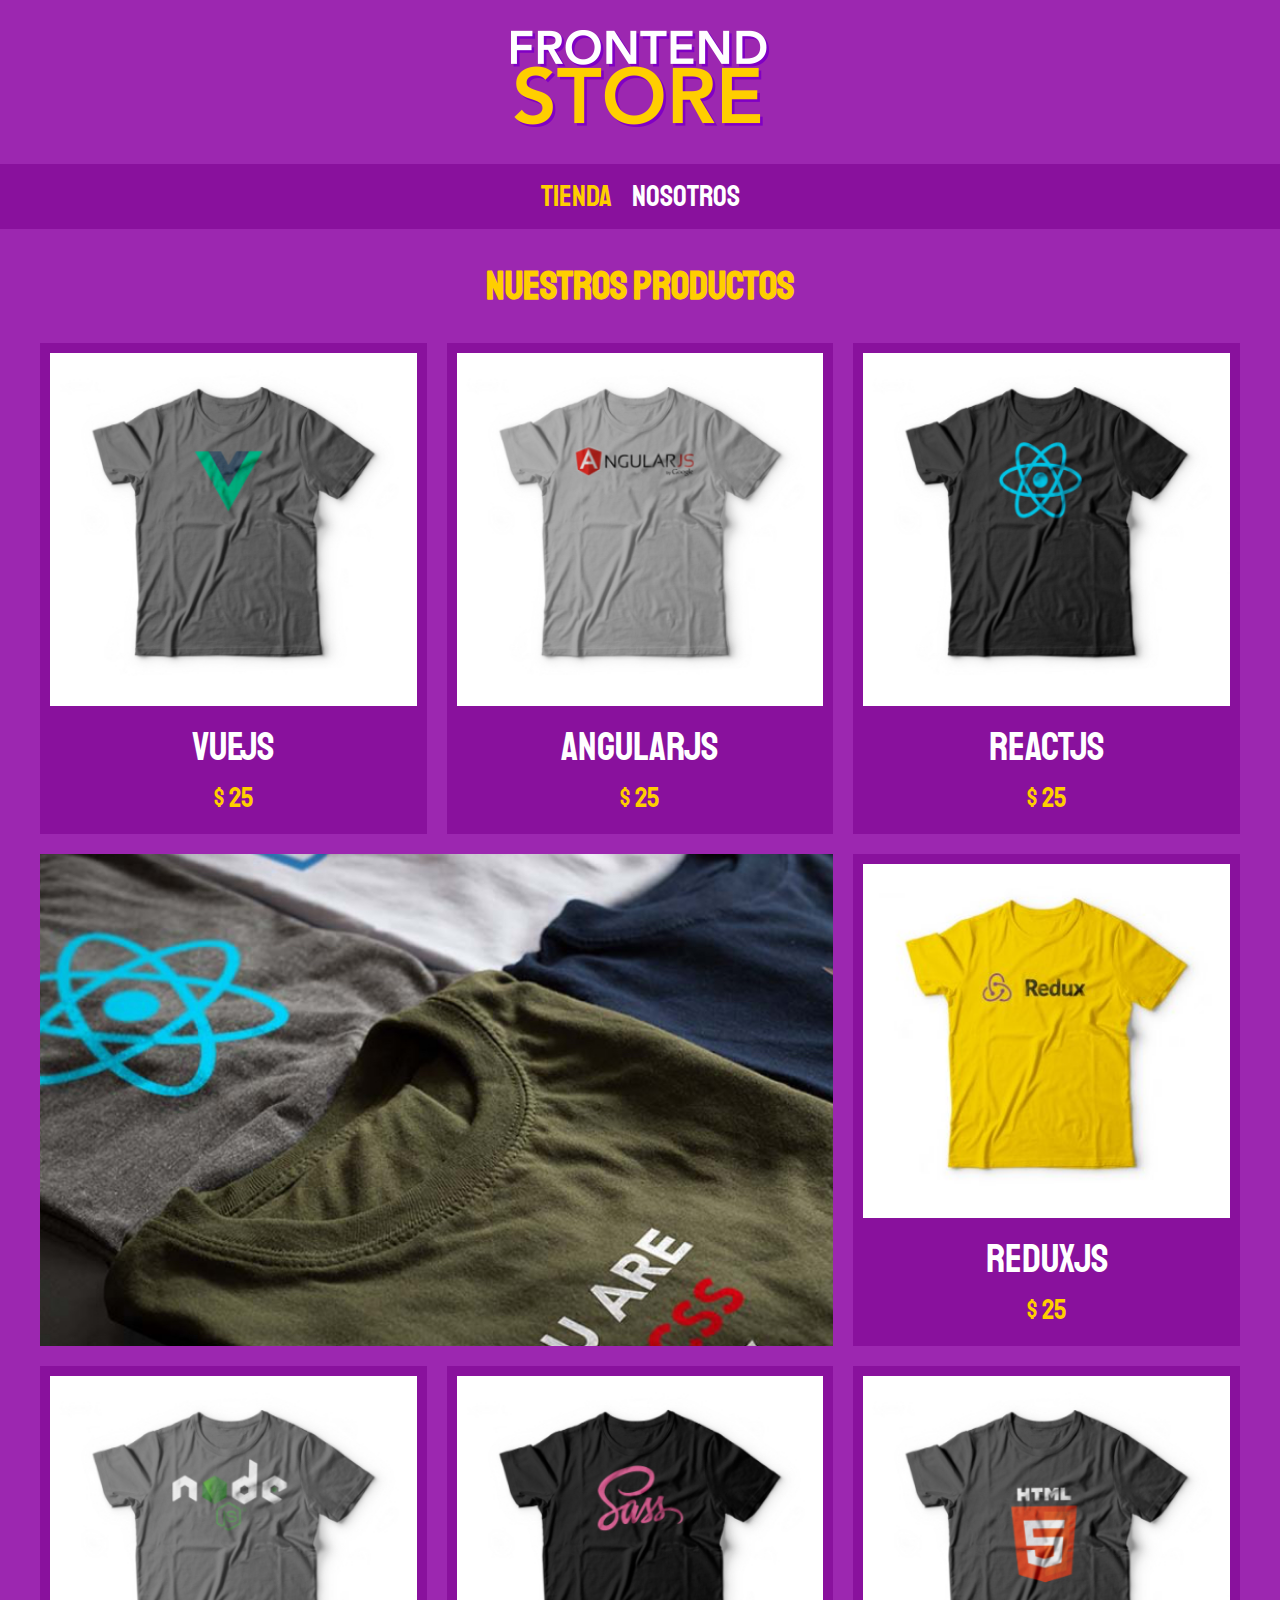
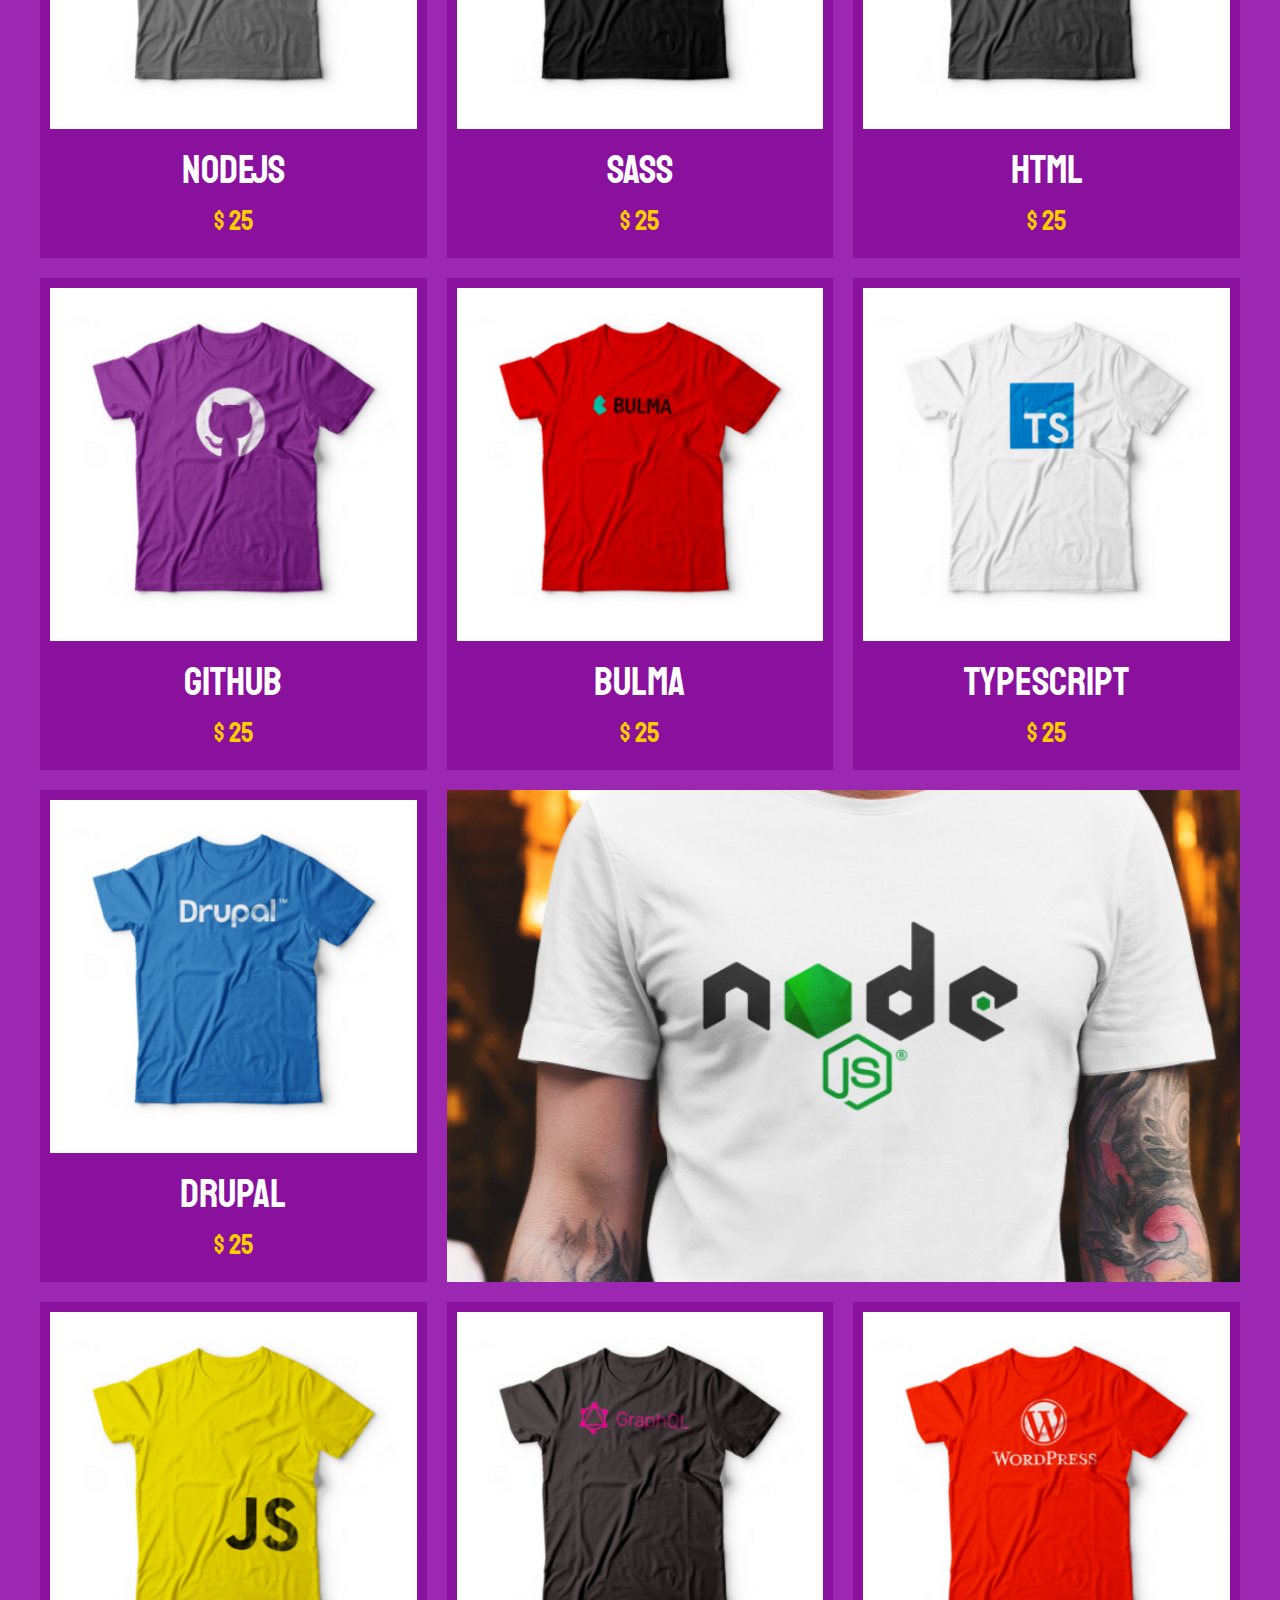
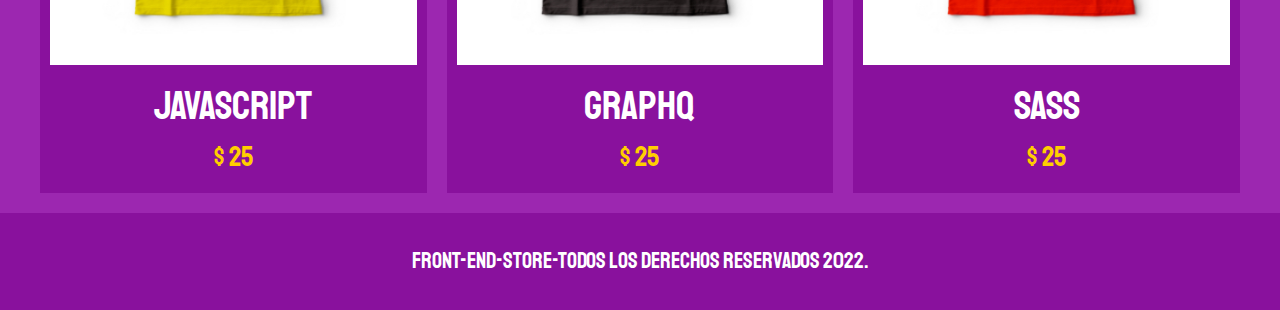
<file: Frontend Store/index.html>
<!DOCTYPE html>
<html lang="en">
<head>
    <meta charset="UTF-8">
    <meta http-equiv="X-UA-Compatible" content="IE=edge">
    <meta name="viewport" content="width=device-width, initial-scale=1.0">
    <link rel="stylesheet" href="../Frontend Store/CSS/normalize.css">
    <link href="https://fonts.googleapis.com/css2?family=Staatliches&display=swap" rel="stylesheet">
    <link rel="stylesheet" href="../Frontend Store/CSS/style.css">
    <title>FrontEnd Store</title>
</head>
<body>
    <header class="header">
        <a href="./index.html">
            <img class="header__logo" src="./assets/img/logo.png" alt="Logotipo">
        </a>
    </header>

    <nav class="nav">
        <a class="nav__enlace nav__enlace--activo" href="./index.html">Tienda</a>
        <a class="nav__enlace" href="./nosotros.html">Nosotros</a>
    </nav>

    <main class="contenedor">
        <h1>Nuestros productos</h1>

        <div class="grid">
            <div class="product">
                <a href="./producto.html">
                    <img class="producto__imagen" src="./assets/img/1.jpg" alt="imagen camisa">
                </a>

                <div class="producto__informacion">
                    <p class="producto__nombre">VueJS</p>
                    <p class="producto__precio">$ 25</p>
                </div>
            </div> <!-- Fin clase producto -->

            <div class="product">
                <a href="./producto.html">
                    <img class="producto__imagen" src="./assets/img/2.jpg" alt="imagen camisa">
                </a>

                <div class="producto__informacion">
                    <p class="producto__nombre">AngularJS</p>
                    <p class="producto__precio">$ 25</p>
                </div>
            </div> <!-- Fin clase producto -->

            <div class="product">
                <a href="./producto.html">
                    <img class="producto__imagen" src="./assets/img/3.jpg" alt="imagen camisa">
                </a>

                <div class="producto__informacion">
                    <p class="producto__nombre">ReactJS</p>
                    <p class="producto__precio">$ 25</p>
                </div>
            </div> <!-- Fin clase producto -->

            <div class="product">
                <a href="./producto.html">
                    <img class="producto__imagen" src="./assets/img/4.jpg" alt="imagen camisa">
                </a>

                <div class="producto__informacion">
                    <p class="producto__nombre">ReduxJS</p>
                    <p class="producto__precio">$ 25</p>
                </div>
            </div> <!-- Fin clase producto -->

            <div class="product">
                <a href="./producto.html">
                    <img class="producto__imagen" src="./assets/img/5.jpg" alt="imagen camisa">
                </a>

                <div class="producto__informacion">
                    <p class="producto__nombre">NodeJS</p>
                    <p class="producto__precio">$ 25</p>
                </div>
            </div> <!-- Fin clase producto -->

            <div class="product">
                <a href="./producto.html">
                    <img class="producto__imagen" src="./assets/img/6.jpg" alt="imagen camisa">
                </a>

                <div class="producto__informacion">
                    <p class="producto__nombre">Sass</p>
                    <p class="producto__precio">$ 25</p>
                </div>
            </div> <!-- Fin clase producto -->

            <div class="product">
                <a href="./producto.html">
                    <img class="producto__imagen" src="./assets/img/7.jpg" alt="imagen camisa">
                </a>

                <div class="producto__informacion">
                    <p class="producto__nombre">Html</p>
                    <p class="producto__precio">$ 25</p>
                </div>
            </div> <!-- Fin clase producto -->

            <div class="product">
                <a href="./producto.html">
                    <img class="producto__imagen" src="./assets/img/8.jpg" alt="imagen camisa">
                </a>

                <div class="producto__informacion">
                    <p class="producto__nombre">GitHub</p>
                    <p class="producto__precio">$ 25</p>
                </div>
            </div> <!-- Fin clase producto -->

            <div class="product">
                <a href="./producto.html">
                    <img class="producto__imagen" src="./assets/img/9.jpg" alt="imagen camisa">
                </a>

                <div class="producto__informacion">
                    <p class="producto__nombre">Bulma</p>
                    <p class="producto__precio">$ 25</p>
                </div>
            </div> <!-- Fin clase producto -->

            <div class="product">
                <a href="./producto.html">
                    <img class="producto__imagen" src="./assets/img/10.jpg" alt="imagen camisa">
                </a>

                <div class="producto__informacion">
                    <p class="producto__nombre">TypeScript</p>
                    <p class="producto__precio">$ 25</p>
                </div>
            </div> <!-- Fin clase producto -->

            <div class="product">
                <a href="./producto.html">
                    <img class="producto__imagen" src="./assets/img/11.jpg" alt="imagen camisa">
                </a>

                <div class="producto__informacion">
                    <p class="producto__nombre">Drupal</p>
                    <p class="producto__precio">$ 25</p>
                </div>
            </div> <!-- Fin clase producto -->

            <div class="product">
                <a href="./producto.html">
                    <img class="producto__imagen" src="./assets/img/12.jpg" alt="imagen camisa">
                </a>

                <div class="producto__informacion">
                    <p class="producto__nombre">JavaScript</p>
                    <p class="producto__precio">$ 25</p>
                </div>
            </div> <!-- Fin clase producto -->

            <div class="product">
                <a href="./producto.html">
                    <img class="producto__imagen" src="./assets/img/13.jpg" alt="imagen camisa">
                </a>

                <div class="producto__informacion">
                    <p class="producto__nombre">GraphQ</p>
                    <p class="producto__precio">$ 25</p>
                </div>
            </div> <!-- Fin clase producto -->

            <div class="product">
                <a href="./producto.html">
                    <img class="producto__imagen" src="./assets/img/14.jpg" alt="imagen camisa">
                </a>

                <div class="producto__informacion">
                    <p class="producto__nombre">Sass</p>
                    <p class="producto__precio">$ 25</p>
                </div>
            </div> <!-- Fin clase producto -->

            <div class="grafico grafico--camisas">

            </div>

            <div class="grafico grafico--node">

            </div>

        </div>

    </main>

    <footer class="footer">
        <p class="footer__texto">
            Front-End-Store-Todos los derechos reservados 2022.
        </p>
    </footer>
</body>
</html>
</file>
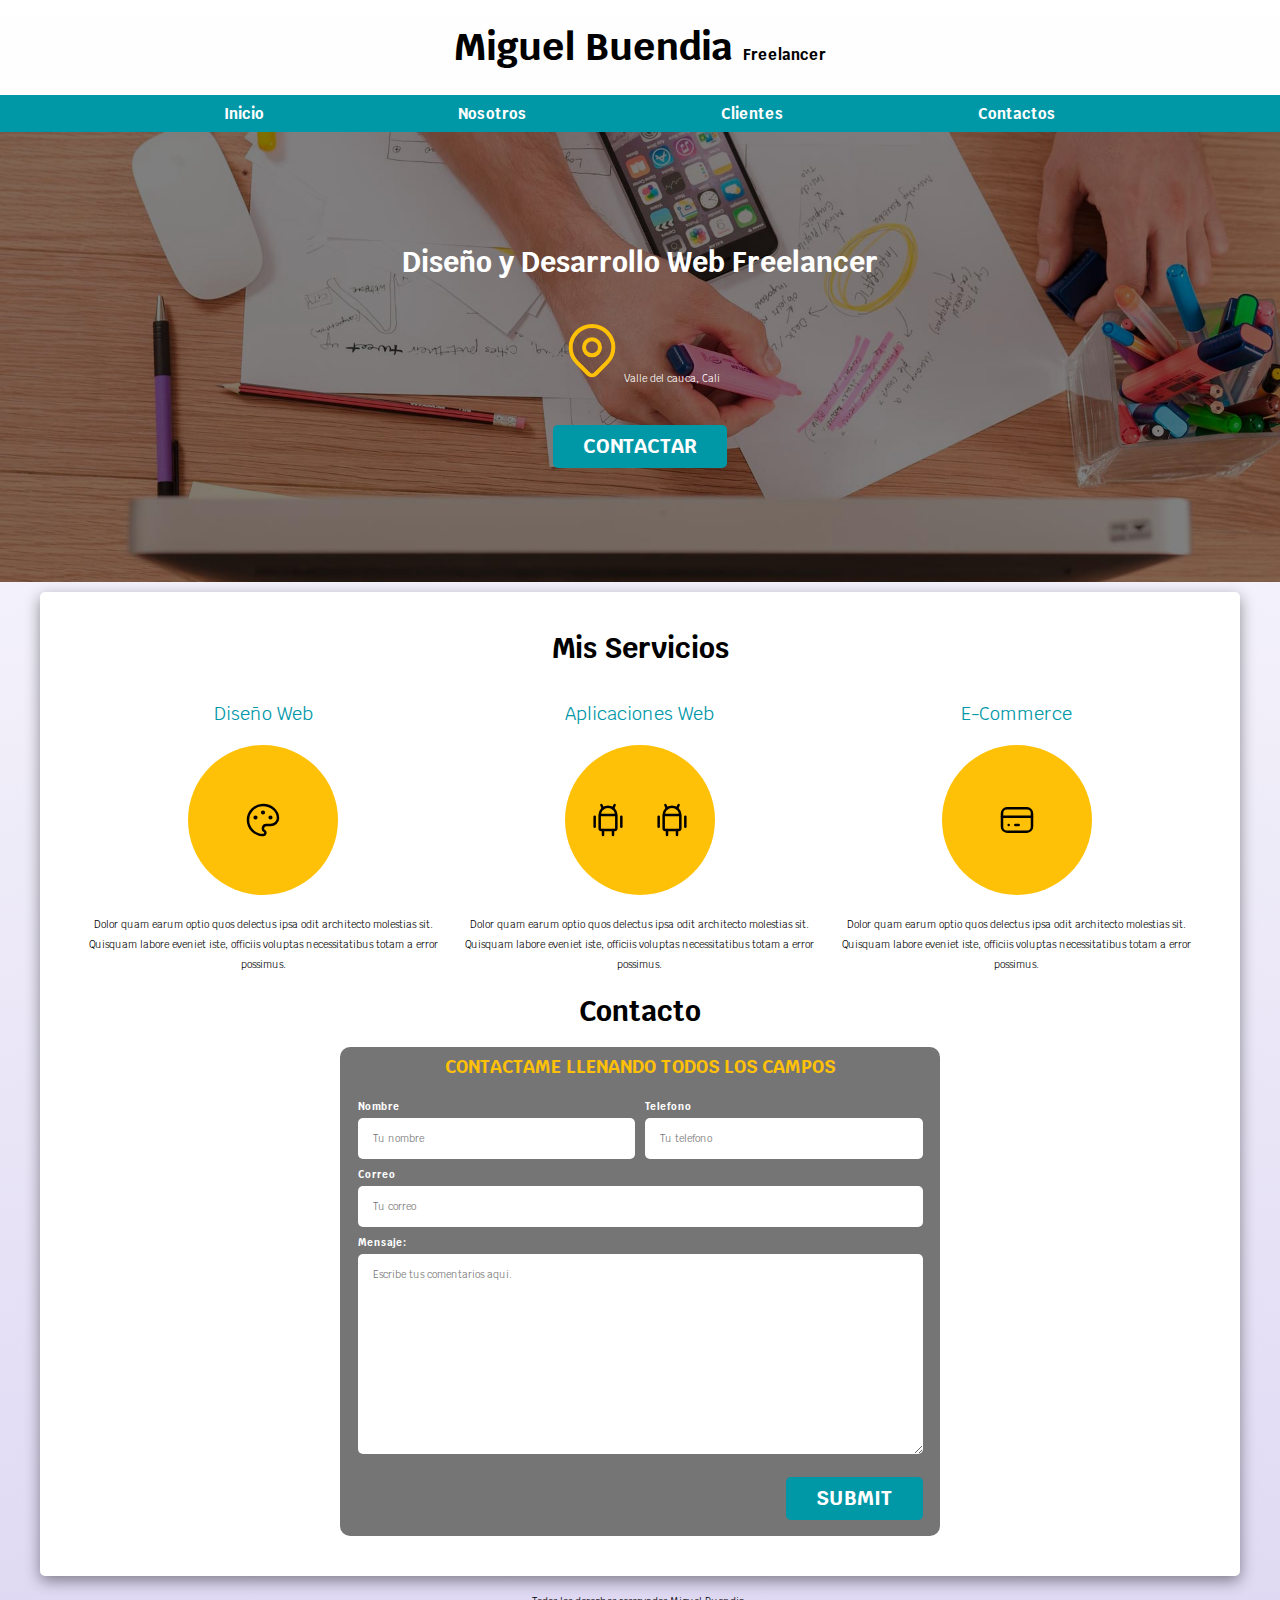
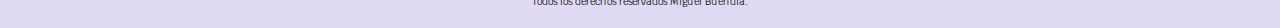
<file: Seccion 5/index.html>
<!DOCTYPE html>
<html lang="en">
<head>
    <meta charset="UTF-8">
    <meta http-equiv="X-UA-Compatible" content="IE=edge">
    <meta name="viewport" content="width=device-width, initial-scale=1.0">
    <title>Diseñador Freelancer</title>
    <link rel="preload" href="CSS/normalize.css" as="style">
    <link rel="stylesheet" href="CSS/normalize.css">
    <link rel="preconnect" href="https://fonts.googleapis.com">
    <link rel="preconnect" href="https://fonts.gstatic.com" crossorigin>
    <link href="https://fonts.googleapis.com/css2?family=Krub:wght@400;700&display=swap" rel="stylesheet">
    <link rel="preload" href="CSS/style.css" as="style">
    <link rel="stylesheet" href="CSS/style.css">
    <link rel="icon" href="./assets/icons/isometrico.png">
</head>
<body>
    <header>
        <h1 class="titulo">Miguel Buendia <span>Freelancer</span></h1>
    </header>

    <div class="nv-bg"> <!--Barra de navegacion -->
        <nav class="navegacion-principal contenedor">
            <a href="./index.html">Inicio</a>
            <a href="./nosotros.html">Nosotros</a>
            <a href="#">Clientes</a>
            <a href="#">Contactos</a>
        </nav>
    </div>

    <section class="hero"> <!--Seccion Hero -->
        <div class="contenido-hero">
            <h2>Diseño y Desarrollo Web <span>Freelancer</span></h2>

            <div class="ubicacion">
                <p>
                    <svg xmlns="http://www.w3.org/2000/svg" class="icon icon-tabler icon-tabler-map-pin" width="64"
                        height="64" viewBox="0 0 24 24" stroke-width="1.5" stroke="#FFC107" fill="none"
                        stroke-linecap="round" stroke-linejoin="round">
                        <path stroke="none" d="M0 0h24v24H0z" fill="none" />
                        <circle cx="12" cy="11" r="3" />
                        <path d="M17.657 16.657l-4.243 4.243a2 2 0 0 1 -2.827 0l-4.244 -4.243a8 8 0 1 1 11.314 0z" />
                    </svg>
                </p>
                <p>Valle del cauca, Cali</p>
            </div>

            <a class="boton" href="#">Contactar</a>
        </div>
    </section>

    <main class="contenedor sombra">
        <h2 class="titulo-servicios">Mis Servicios</h2>

        <div class="servicios">
            <section class="servicio"> <!--Seccion Diseño web -->
                <h3>Diseño Web</h3>

                <div class="iconos">
                    <svg xmlns="http://www.w3.org/2000/svg" class="icon icon-tabler icon-tabler-palette" width="40"
                        height="40" viewBox="0 0 24 24" stroke-width="1.5" stroke="#000000" fill="none"
                        stroke-linecap="round" stroke-linejoin="round">
                        <path stroke="none" d="M0 0h24v24H0z" fill="none" />
                        <path
                            d="M12 21a9 9 0 1 1 0 -18a9 8 0 0 1 9 8a4.5 4 0 0 1 -4.5 4h-2.5a2 2 0 0 0 -1 3.75a1.3 1.3 0 0 1 -1 2.25" />
                        <circle cx="7.5" cy="10.5" r=".5" fill="currentColor" />
                        <circle cx="12" cy="7.5" r=".5" fill="currentColor" />
                        <circle cx="16.5" cy="10.5" r=".5" fill="currentColor" />
                    </svg>
                </div>


                <p>
                    Dolor quam earum optio quos delectus ipsa odit architecto molestias sit. Quisquam labore eveniet
                    iste,
                    officiis voluptas necessitatibus totam a error possimus.
                </p>
            </section>

            <section class="servicio"> <!--Seccion Aplicaciones Web -->
                <h3>Aplicaciones Web</h3>

                <div class="iconos">
                    <svg xmlns="http://www.w3.org/2000/svg" class="icon icon-tabler icon-tabler-brand-android"
                        width="40" height="40" viewBox="0 0 24 24" stroke-width="1.5" stroke="#000000" fill="none"
                        stroke-linecap="round" stroke-linejoin="round">
                        <path stroke="none" d="M0 0h24v24H0z" fill="none" />
                        <line x1="4" y1="10" x2="4" y2="16" />
                        <line x1="20" y1="10" x2="20" y2="16" />
                        <path d="M7 9h10v8a1 1 0 0 1 -1 1h-8a1 1 0 0 1 -1 -1v-8a5 5 0 0 1 10 0" />
                        <line x1="8" y1="3" x2="9" y2="5" />
                        <line x1="16" y1="3" x2="15" y2="5" />
                        <line x1="9" y1="18" x2="9" y2="21" />
                        <line x1="15" y1="18" x2="15" y2="21" />
                    </svg>

                    <svg xmlns="http://www.w3.org/2000/svg" class="icon icon-tabler icon-tabler-brand-android"
                        width="40" height="40" viewBox="0 0 24 24" stroke-width="1.5" stroke="#000000" fill="none"
                        stroke-linecap="round" stroke-linejoin="round">
                        <path stroke="none" d="M0 0h24v24H0z" fill="none" />
                        <line x1="4" y1="10" x2="4" y2="16" />
                        <line x1="20" y1="10" x2="20" y2="16" />
                        <path d="M7 9h10v8a1 1 0 0 1 -1 1h-8a1 1 0 0 1 -1 -1v-8a5 5 0 0 1 10 0" />
                        <line x1="8" y1="3" x2="9" y2="5" />
                        <line x1="16" y1="3" x2="15" y2="5" />
                        <line x1="9" y1="18" x2="9" y2="21" />
                        <line x1="15" y1="18" x2="15" y2="21" />
                    </svg>
                </div>

                <p>
                    Dolor quam earum optio quos delectus ipsa odit architecto molestias sit. Quisquam labore eveniet
                    iste,
                    officiis voluptas necessitatibus totam a error possimus.
                </p>
            </section>

            <section class="servicio"> <!--Seccion E-commerce -->
                <h3>E-Commerce</h3>

                <div class="iconos">
                    <svg xmlns="http://www.w3.org/2000/svg" class="icon icon-tabler icon-tabler-credit-card" width="40"
                        height="40" viewBox="0 0 24 24" stroke-width="1.5" stroke="#000000" fill="none"
                        stroke-linecap="round" stroke-linejoin="round">
                        <path stroke="none" d="M0 0h24v24H0z" fill="none" />
                        <rect x="3" y="5" width="18" height="14" rx="3" />
                        <line x1="3" y1="10" x2="21" y2="10" />
                        <line x1="7" y1="15" x2="7.01" y2="15" />
                        <line x1="11" y1="15" x2="13" y2="15" />
                    </svg>
                </div>


                <p>
                    Dolor quam earum optio quos delectus ipsa odit architecto molestias sit. Quisquam labore eveniet
                    iste,
                    officiis voluptas necessitatibus totam a error possimus.
                </p>
            </section>
        </div>

        <section> <!--Seccion Contactos -->
            <h2 class="contacto">Contacto</h2>

            <form action="" class="formulario">
                <fieldset>
                    <legend>Contactame llenando todos los campos</legend>

                    <div class="contenedor-campos">
                        <div class="campo">
                        <label for="name">Nombre</label>
                        <input class="input-text" type="text" id="name" placeholder="Tu nombre">
                        </div>
                        
                        <div class="campo">
                        <label for="tel">Telefono</label>
                        <input class="input-text" type="tel" id="tel" placeholder="Tu telefono">
                        </div>
                        
                        <div class="campo">
                        <label for="email">Correo</label>
                        <input class="input-text" type="email" id="email" placeholder="Tu correo">
                        </div>

                        <div class="campo">
                            <label for="mensaje">Mensaje:</label>
                            <textarea class="input-text" placeholder="Escribe tus comentarios aqui." id="mensaje"></textarea>
                        </div>
                    </div> <!-- Cierre contenedor de los campos -->

                    <div class="alinear-derecha flex">
                        <input class="boton w-sm-100" type="submit">
                    </div>

                </fieldset>
            </form>
        </section>
    </main>

    <footer class="footer">
        <p>Todos los derechos reservados Miguel Buendia.</p>
    </footer>
</body>

</html>
</file>
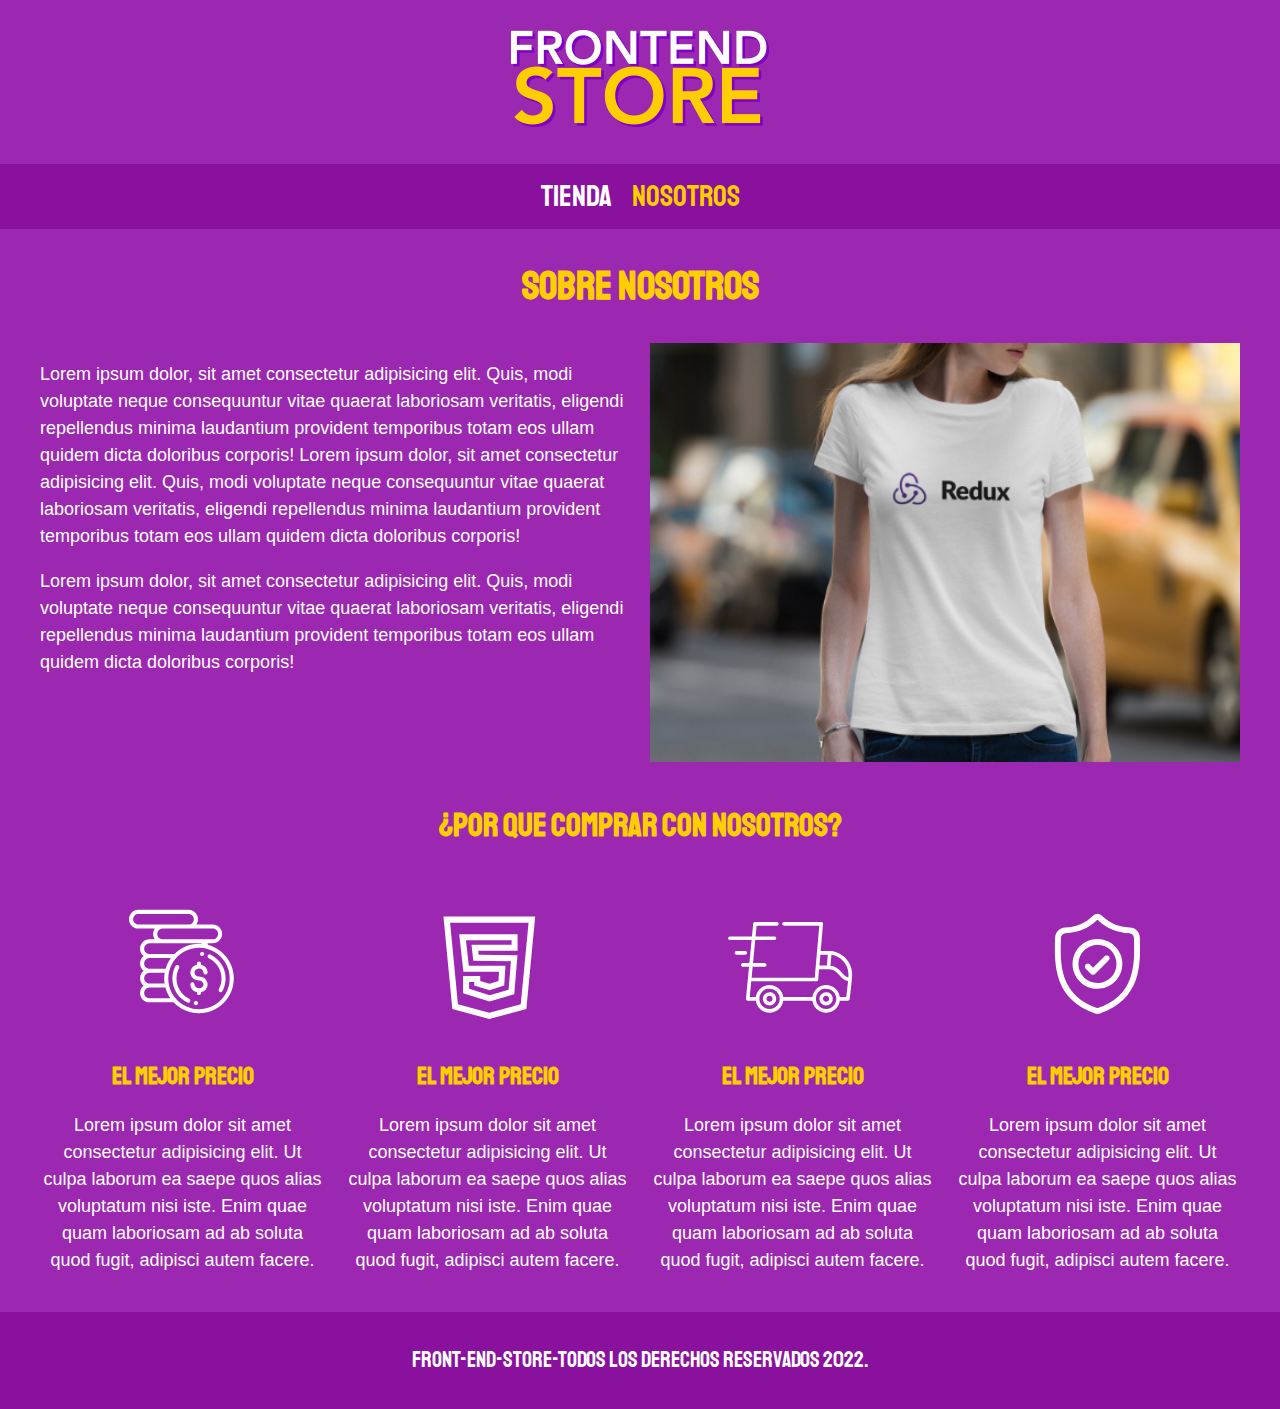
<file: Frontend Store/nosotros.html>
<!DOCTYPE html>
<html lang="en">
<head>
    <meta charset="UTF-8">
    <meta http-equiv="X-UA-Compatible" content="IE=edge">
    <meta name="viewport" content="width=device-width, initial-scale=1.0">
    <link rel="stylesheet" href="../Frontend Store/CSS/normalize.css">
    <link href="https://fonts.googleapis.com/css2?family=Staatliches&display=swap" rel="stylesheet">
    <link rel="stylesheet" href="../Frontend Store/CSS/style.css">
    <title>FrontEnd Store</title>
</head>
<body>
    <header class="header">
        <a href="./index.html">
            <img class="header__logo" src="./assets/img/logo.png" alt="Logotipo">
        </a>
    </header>

    <nav class="nav">
        <a class="nav__enlace" href="./index.html">Tienda</a>
        <a class="nav__enlace nav__enlace--activo" href="./nosotros.html">Nosotros</a>
    </nav>

    <main class="contenedor">
        <h1>Sobre Nosotros</h1>

        <div class="nosotros">

            <div class="nosotros__contenido">
                <p>
                    Lorem ipsum dolor, sit amet consectetur adipisicing elit. Quis, modi voluptate neque consequuntur vitae quaerat laboriosam veritatis, eligendi repellendus minima laudantium provident temporibus totam eos ullam quidem dicta doloribus corporis!
                    Lorem ipsum dolor, sit amet consectetur adipisicing elit. Quis, modi voluptate neque consequuntur vitae quaerat laboriosam veritatis, eligendi repellendus minima laudantium provident temporibus totam eos ullam quidem dicta doloribus corporis!
                </p>
                <p>
                    Lorem ipsum dolor, sit amet consectetur adipisicing elit. Quis, modi voluptate neque consequuntur vitae quaerat laboriosam veritatis, eligendi repellendus minima laudantium provident temporibus totam eos ullam quidem dicta doloribus corporis!
                </p>
            </div>

            <div class="nosotros__imagen">
                <img class="nosotros__imagen--img" src="./assets/img/nosotros.jpg" alt="imagen mujer">
            </div>

        </div> <!-- Cierre div nosotros -->

        <section class="contenedor comprar">
            <h2 class="comprar__titulo">¿Por que comprar con nosotros?</h2>

            <div class="bloques">
                <div class="bloque">
                    <img src="./assets/img/icono_1.png" alt="">

                    <h3 class="bloque__titulo">El mejor precio</h3>

                    <p>
                        Lorem ipsum dolor sit amet consectetur adipisicing elit. Ut culpa laborum ea saepe quos alias voluptatum nisi iste. Enim quae quam laboriosam ad ab soluta quod fugit, adipisci autem facere.
                    </p>
                </div> <!-- Cierre div bloques -->

                <div class="bloque">
                    <img src="./assets/img/icono_2.png" alt="">

                    <h3 class="bloque__titulo">El mejor precio</h3>

                    <p>
                        Lorem ipsum dolor sit amet consectetur adipisicing elit. Ut culpa laborum ea saepe quos alias voluptatum nisi iste. Enim quae quam laboriosam ad ab soluta quod fugit, adipisci autem facere.
                    </p>
                </div> <!-- Cierre div bloques -->

                <div class="bloque">
                    <img src="./assets/img/icono_3.png" alt="">

                    <h3 class="bloque__titulo">El mejor precio</h3>

                    <p>
                        Lorem ipsum dolor sit amet consectetur adipisicing elit. Ut culpa laborum ea saepe quos alias voluptatum nisi iste. Enim quae quam laboriosam ad ab soluta quod fugit, adipisci autem facere.
                    </p>
                </div> <!-- Cierre div bloques -->

                <div class="bloque">
                    <img src="./assets/img/icono_4.png" alt="">

                    <h3 class="bloque__titulo">El mejor precio</h3>

                    <p>
                        Lorem ipsum dolor sit amet consectetur adipisicing elit. Ut culpa laborum ea saepe quos alias voluptatum nisi iste. Enim quae quam laboriosam ad ab soluta quod fugit, adipisci autem facere.
                    </p>
                </div> <!-- Cierre div bloques -->

            </div> <!-- Cierre div bloque principal -->
        </section>

    </main>

    <footer class="footer">
        <p class="footer__texto">
            Front-End-Store-Todos los derechos reservados 2022.
        </p>
    </footer>

</body>
</html>
</file>
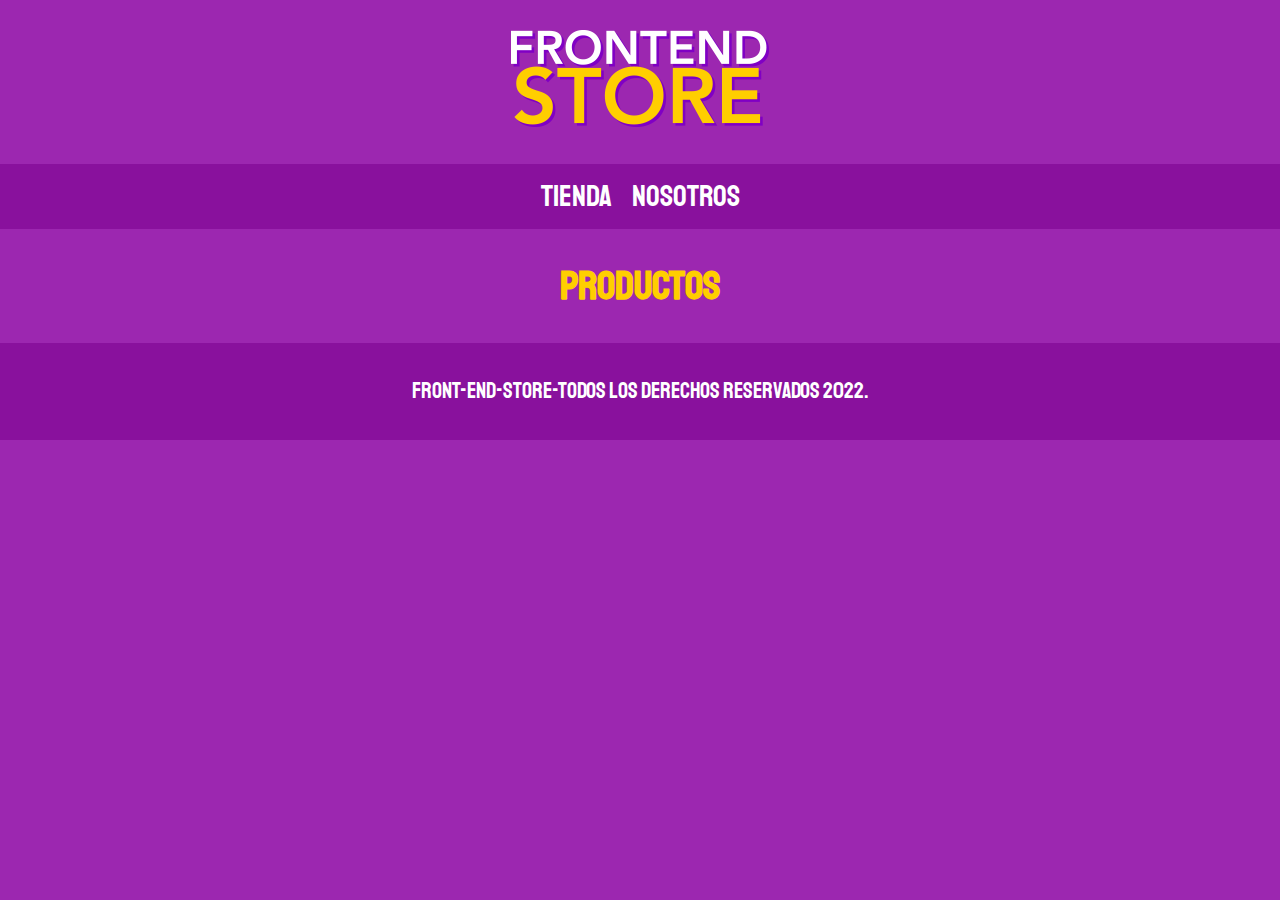
<file: Frontend Store/producto.html>
<!DOCTYPE html>
<html lang="en">
<head>
    <meta charset="UTF-8">
    <meta http-equiv="X-UA-Compatible" content="IE=edge">
    <meta name="viewport" content="width=device-width, initial-scale=1.0">
    <link rel="stylesheet" href="../Frontend Store/CSS/normalize.css">
    <link href="https://fonts.googleapis.com/css2?family=Staatliches&display=swap" rel="stylesheet">
    <link rel="stylesheet" href="../Frontend Store/CSS/style.css">
    <title>FrontEnd Store</title>
</head>
<body>
    <header class="header">
        <a href="./index.html">
            <img class="header__logo" src="./assets/img/logo.png" alt="Logotipo">
        </a>
    </header>

    <nav class="nav">
        <a class="nav__enlace" href="./index.html">Tienda</a>
        <a class="nav__enlace" href="./nosotros.html">Nosotros</a>
    </nav>

    <main class="contenedor">
        <h1>Productos</h1>
    </main>

    <footer class="footer">
        <p class="footer__texto">
            Front-End-Store-Todos los derechos reservados 2022.
        </p>
    </footer>

</body>
</html>
</file>
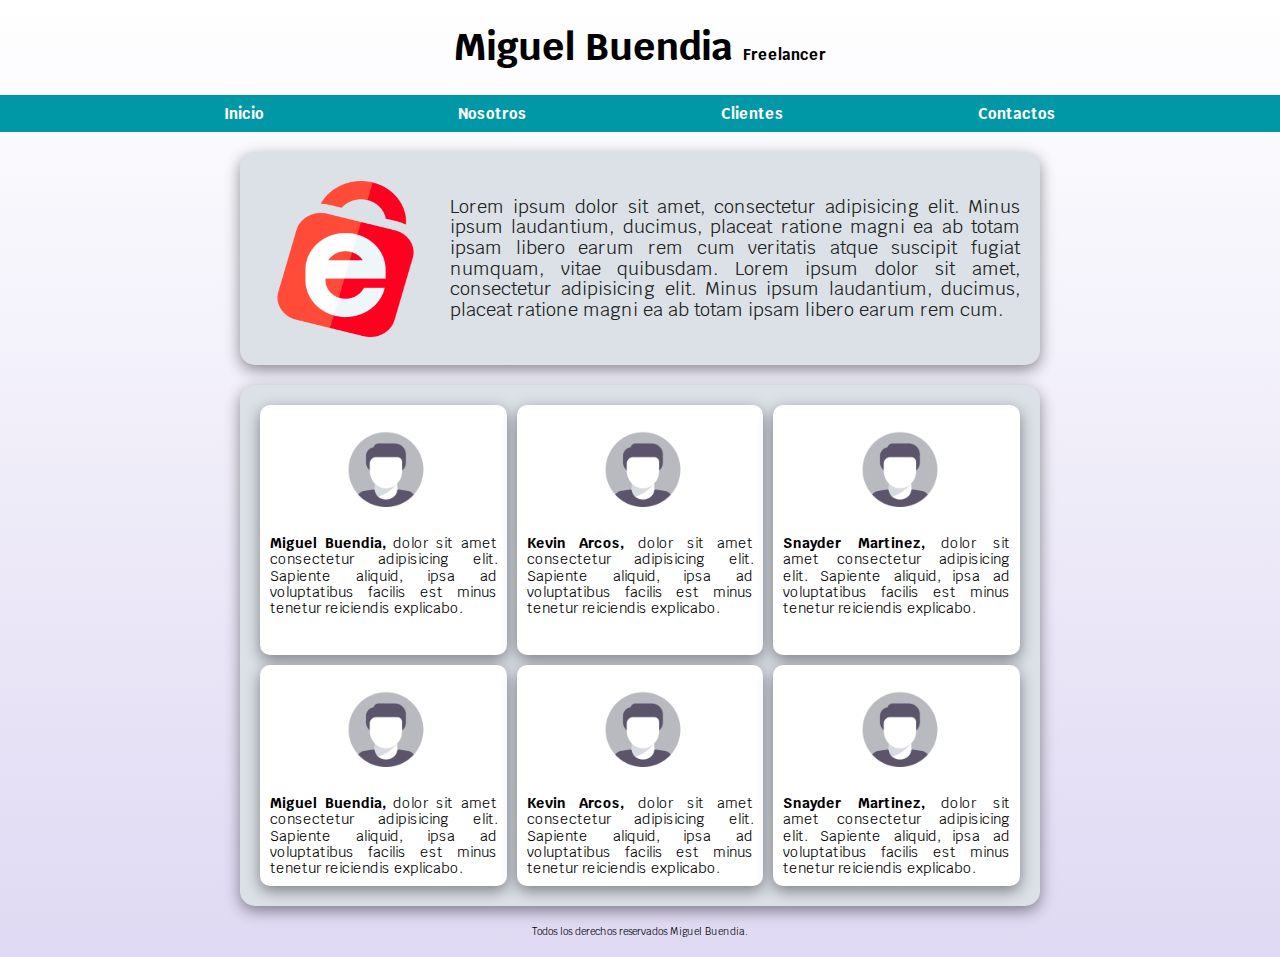
<file: Seccion 5/nosotros.html>
<!DOCTYPE html>
<html lang="en">

<head>
    <meta charset="UTF-8">
    <meta http-equiv="X-UA-Compatible" content="IE=edge">
    <meta name="viewport" content="width=device-width, initial-scale=1.0">
    <title>Diseñador Freelancer</title>
    <link rel="preload" href="CSS/normalize.css" as="style">
    <link rel="stylesheet" href="CSS/normalize.css">
    <link rel="preconnect" href="https://fonts.googleapis.com">
    <link rel="preconnect" href="https://fonts.gstatic.com" crossorigin>
    <link href="https://fonts.googleapis.com/css2?family=Krub:wght@400;700&display=swap" rel="stylesheet">
    <link rel="preload" href="CSS/style.css" as="style">
    <link rel="stylesheet" href="CSS/style.css">
    <link rel="icon" href="./assets/icons/isometrico.png">
</head>

<body>
    <header>
        <h1 class="titulo">Miguel Buendia <span>Freelancer</span></h1>
    </header>

    <div class="nv-bg"> <!--Barra de navegacion -->
        <nav class="navegacion-principal contenedor">
            <a href="./index.html">Inicio</a>
            <a href="./nosotros.html">Nosotros</a>
            <a href="#">Clientes</a>
            <a href="#">Contactos</a>
        </nav>
    </div>

    <section class="informacion-marca sombra contenedor2">
        <div class="imagen-logo">
            <img src="../Seccion 5/assets/img/logo.png" alt="logo de la empresa">
        </div>
            
        <div class="texto-logo">
            <p>
                Lorem ipsum dolor sit amet, consectetur adipisicing elit. Minus ipsum laudantium, ducimus, placeat
                ratione magni ea ab totam ipsam libero earum rem cum veritatis atque suscipit fugiat numquam, vitae
                quibusdam.
                Lorem ipsum dolor sit amet, consectetur adipisicing elit. Minus ipsum laudantium, ducimus, placeat
                ratione magni ea ab totam ipsam libero earum rem cum.
            </p>
        </div>
            
    </section>

    <section class="integrantes sombra contenedor2">
        <div class="cards sombra2">
            <div class="container-img"></div>

            <p>
                <span>Miguel Buendia,</span> dolor sit amet consectetur adipisicing elit. Sapiente aliquid, ipsa ad voluptatibus facilis est minus tenetur reiciendis explicabo.
            </p>
        </div>
        <div class="cards sombra2">
            <div class="container-img"></div>

            <p>
                <span>Kevin Arcos,</span> dolor sit amet consectetur adipisicing elit. Sapiente aliquid, ipsa ad voluptatibus facilis est minus tenetur reiciendis explicabo.
            </p>
        </div>
        <div class="cards sombra2">
            <div class="container-img"></div>

            <p>
                <span>Snayder Martinez,</span> dolor sit amet consectetur adipisicing elit. Sapiente aliquid, ipsa ad voluptatibus facilis est minus tenetur reiciendis explicabo.
            </p>
        </div>
        <div class="cards sombra2">
            <div class="container-img"></div>

            <p>
                <span>Miguel Buendia,</span> dolor sit amet consectetur adipisicing elit. Sapiente aliquid, ipsa ad voluptatibus facilis est minus tenetur reiciendis explicabo.
            </p>
        </div>
        <div class="cards sombra2">
            <div class="container-img"></div>

            <p>
                <span>Kevin Arcos,</span> dolor sit amet consectetur adipisicing elit. Sapiente aliquid, ipsa ad voluptatibus facilis est minus tenetur reiciendis explicabo.
            </p>
        </div>
        <div class="cards sombra2">
            <div class="container-img"></div>

            <p>
                <span>Snayder Martinez,</span> dolor sit amet consectetur adipisicing elit. Sapiente aliquid, ipsa ad voluptatibus facilis est minus tenetur reiciendis explicabo.
            </p>
        </div>
    </section>
</body>
<footer class="footer">
    <p>Todos los derechos reservados Miguel Buendia.</p>
</footer>
</html>
</file>
<file: Frontend Store/CSS/style.css>
/* ---- Variables y Configuracion Inicial ---- */
:root
{
    /* Fuentes */
    --fuente-principal: 'Staatliches', cursive;

    /* Colores */
    --primario: #9c27b0;
    --primario-oscuro: #89119d;
    --secundario: #ffce00;
    --secundario-oscuro: rgb(233, 287, 2);
    --blanco: #ffffff;
    --negro: #000000;
}

html
{
    box-sizing: border-box;
    font-size: 62.5%;
}

*, *:before, *:after
{
    box-sizing: inherit;
}


/* ---- Globales ---- */
body
{
    background-color: var(--primario);
    font-size: 1.6rem;
    line-height: 1.5;  /* --> Interlineado */
}

p
{
    font-size: 1.8rem;
    font-family: Arial, Helvetica, sans-serif;
    color: var(--blanco);
}

a
{
    text-decoration: none;
}

img
{
    max-width: 100%;
}

.contenedor
{
    max-width: 120rem;
    margin: 0 auto;
}

h1, h2, h3
{
    text-align: center;
    color: var(--secundario);
    font-family: var(--fuente-principal);
}

h1
{
    font-size: 4rem;
}

h2
{
    font-size: 3.2rem;
}

h3
{
    font-size: 2.4rem;
}

/* ---- Header ---- */

.header
{
    display: flex;
    justify-content: center;
}

.header__logo
{
    margin: 3rem 0;
}


/* ---- Navegacion ---- */

.nav
{
    background-color: var(--primario-oscuro);
    padding: 1rem 0;
    display: flex;
    justify-content: center;
    /* gap: 2rem; */ /* --> Forma nueva de espaciar los elementos */
}

.nav__enlace
{
    font-family: var(--fuente-principal);
    color: var(--blanco);
    font-size: 3rem;
    margin-right: 2rem;
}

.nav__enlace:last-of-type
{
    margin-right: 0;
}

.nav__enlace:hover,
.nav__enlace--activo
{
    color: var(--secundario);
}


/* ---- Footer ---- */

.footer
{
    background-color: var(--primario-oscuro);
    padding: 1rem 0;
    margin-top: 2rem;
}

.footer__texto
{
    font-family: var(--fuente-principal);
    text-align: center;
    color: var(--blanco);
    font-size: 2.2rem;
}


/* ------ Main ------ */

/* -- Grid -- */

.grid
{
    display: grid;
    grid-template-columns: repeat(3, 1fr);
    gap: 2rem;
}

@media (max-width: 768px)
{
    .grid
    {
        grid-template-columns: repeat(2, 1fr);
    }
}

@media (max-width: 420px)
{
    .grid
    {
        grid-template-columns: 1fr;
    }
}

/* -- Producto -- */

.product
{
    background-color: var(--primario-oscuro);
    padding: 1rem;
}

@media (max-width: 420px)
{
    .product
    {
        margin: 0 1rem;
    }
}

.producto__imagen
{
    width: 100%;
}

.producto__nombre
{
    font-size: 4rem;
}

.producto__precio
{
    font-size: 2.8rem;
    color: var(--secundario);
}

.producto__nombre,
.producto__precio
{
    font-family: var(--fuente-principal);
    margin: 1rem 0;
    text-align: center;
    line-height: 1.2;
}

/* --- Graficos --- */

.grafico
{
    min-height: 30rem;
}

.grafico--camisas
{
    grid-row: 2 / 3;
    grid-column: 1 / 3;
    background-image: url(../assets/img/grafico1.jpg);
    background-repeat: no-repeat;
    background-position: center;
    background-size: cover;
}

.grafico--node
{
    grid-row: 5/ 6;
    grid-column: 2 / 4;
    background-image: url(../assets/img/grafico2.jpg);
    background-repeat: no-repeat;
    background-position: center;
    background-size: cover;
}

@media (max-width: 768px)
{   
    .grafico--camisa
    {
        grid-column: 1 / 3;
    }

    .grafico--node
    {
        grid-column: 1 / 3;
    }
}

@media (max-width: 420px)
{
    .grafico
    {
        grid-column: 1 / 2;
        margin: 0;
    }
}


/* ------ Pagina de nosotros ------ */

/* --- Nosotros --- */

.nosotros
{
    display: grid;
    grid-template-columns: repeat(2, 1fr);
    column-gap: 2rem;
}

.nosotros__imagen
{
    max-height: 45rem;
}

.nosotros__imagen--img
{
    width: 100%;
    height: 100%;    
}

@media (max-width: 768px)
{
    .nosotros
    {
        grid-template-rows: repeat(2, auto);
        grid-template-columns: repeat(1, 1fr);
        row-gap: 2rem;
        padding: 2rem;
    }

    .nosotros__imagen
    {
        grid-row: 1 / 2;
    }

    .nosotros__contenido
    {
        grid-row: 2 / 3;
        text-align: justify;
    }
}

/* Seccion por que comprar con nosotros */

.comprar__titulo
{
    margin-top: 4rem;
}

.bloques
{
    display: grid;
    grid-template-columns: repeat(4, 1fr);
    gap: 2rem;
}

.bloque
{
    text-align: center;
}

.bloque__titulo
{
    margin: 0;
}


@media (max-width: 768px)
{
    .bloques
    {
        grid-template-columns: repeat(2, 1fr);
    }
}

@media (max-width: 420px)
{
    .bloques
    {
        grid-template-columns: repeat(1, 1fr);
    }
}
</file>
<file: Seccion 5/CSS/style.css>
:root {
    /* Colores */
    --white: #ffffff;
    --dark: #212121;
    --primary: #ffc107;
    --secundary: #0097a7;
    --gris: #757575;
    --gris-oscuro: #DFD9F3;
    --gris-claro: #dce1e8;

    /* Fuentes */
    --fuente-principal: 3.8rem;
    --fuente-secundaria: 2.8rem;
    --fuente-terciaria: 1.8rem;
}

*,
*:after,
*:before {
    box-sizing: border-box;
    /* Para evitar que se aplique el modelo de caja */
    margin: 0;
    padding: 0;
}

html {
    font-size: 62.5%;
    /* <--> 1rem equivale a 10px */
    scroll-snap-type: y mandatory;
}

header {
    scroll-snap-align: center;
    scroll-snap-stop: always;
}

body {
    font-family: 'Krub', sans-serif;
    background-image: linear-gradient(to top, var(--gris-oscuro) 0%, var(--white) 100%);
    /* Para agregar degrado de fondo ( direccion del degradado, color 0%, ) */
}

h1 {
    font-size: 3.8rem;
}

h2 {
    font-size: 2.8rem;
}

h3 {
    font-size: 1.8rem;
}

h1,
h2,
h3 {
    text-align: center;
}

.titulo span {
    font-size: 1.5rem;
}

/* Utilidades */

.flex {
    display: flex;
}

.alinear-derecha {
    justify-content: flex-end;
}

/* ----------------- */

.contenedor {
    max-width: 120rem;
    margin: 0 auto;
}

.sombra {
    box-shadow: 0px 5px 15px 0px rgba(0, 0, 0, 0.43);
    background-color: var(--white);
    padding: 4rem;
    border-radius: .5rem;
}

.boton {
    background-color: var(--secundary);
    color: var(--white);
    padding: 1rem 3rem;
    margin-top: 4rem;
    font-size: 2rem;
    font-weight: bold;
    text-decoration: none;
    text-transform: uppercase;
    border-radius: .5rem;
    border: none;
}

.boton:hover {
    cursor: pointer;
}

.nv-bg {
    background-color: var(--secundary);
    width: 100%;
}

.navegacion-principal {
    display: flex;
    flex-direction: row;
    justify-content: space-evenly;
}

.navegacion-principal a {
    padding: 1rem;
    color: var(--white);
    text-decoration: none;
    font-size: 1.5rem;
    font-weight: bold;
}

.navegacion-principal a:hover {
    cursor: pointer;
    background-color: var(--primary);
    color: var(--dark);
}

.hero {
    background-image: url(../assets/img/hero.jpg);
    background-repeat: no-repeat;
    background-size: cover;
    height: 450px;
    position: relative;
    margin-bottom: 1rem;
}

.contenido-hero {
    position: absolute;
    background-color: rgba(0, 0, 0, .5);
    /* Sintaxis anterior*/
    background-color: rgb(0 0 0 / 50%);
    /* Sintaxis actual*/
    width: 100%;
    height: 100%;

    display: flex;
    flex-direction: column;
    align-items: center;
    justify-content: center;
}

.contenido-hero h2,
.contenido-hero p {
    color: var(--white);
}

.ubicacion {
    display: flex;
    align-items: flex-end;
    margin-top: 40px;
}

/* Servicios */

.titulo-servicios {
    margin-bottom: 4rem;
}

.servicios {
    display: grid;
    grid: auto / repeat(3, 1fr);
    /* grid: fila 1 fila 2 / colu 1 colu 2 */
    column-gap: 1rem;

    scroll-snap-align: center;
    scroll-snap-stop: always;
}

.servicio {
    display: flex;
    flex-direction: column;
    align-items: center;
}

.servicio h3 {
    color: var(--secundary);
    font-weight: normal;
}

.servicio p {
    line-height: 2;
    text-align: center;
}

.servicio .iconos {
    height: 15rem;
    width: 15rem;
    background-color: var(--primary);
    border-radius: 50%;
    display: flex;
    justify-content: space-evenly;
    align-items: center;
    margin: 2rem 0;
}

/* Formulario */

.formulario {
    background-color: var(--gris);
    width: min(60rem, 100%);
    /* Utiliza el valor mas pequeño del ancho */
    margin: 0 auto;
    padding: 1rem;
    border-radius: 1rem;

    scroll-snap-align: center;
    scroll-snap-stop: always;
}

.formulario fieldset {
    border: none;
}

.formulario legend {
    text-align: center;
    color: var(--primary);
    font-size: 1.8rem;
    font-weight: bold;
    text-transform: uppercase;
    margin-bottom: 2rem;
}

/* Contenedores de los campos o inputs */

.contenedor-campos {
    display: grid;
    grid-template-columns: repeat(2, 1fr);
    grid-template-rows: auto auto 20rem;
    column-gap: 1rem;
}

.campo {
    margin-bottom: 1rem;
}

.campo label {
    display: block;
    color: var(--white);
    font-weight: bold;
    margin-bottom: .5rem;
}

.campo textarea {
    height: 20rem;
}

.input-text {
    width: 100%;
    border: none;
    padding: 1.5rem;
    border-radius: .5rem;
}

.campo:nth-child(3) {
    grid-column: 1 / 3;
    grid-row: 2 / 3;
}

.campo:nth-child(4) {
    grid-column: 1 / 3;
    grid-row: 3 / 4;
}

.contacto {
    margin-top: 2rem;
    margin-bottom: 2rem;
}

/* Footer */

.footer {
    text-align: center;
    padding: 2rem;
}

/* Media Queries */

@media (max-width: 768px) {
    .navegacion-principal {
        flex-direction: column;
    }

    .navegacion-principal a {
        display: block;
        text-align: center;
    }

    .boton {
        width: 90%;
        text-align: center;
    }

    .servicios {
        grid: repeat(3, 1fr) / auto;
        row-gap: 1rem;
    }

    .w-sm-100 {
        width: 100%;
    }

    .campo:nth-child(1) {
        grid-column: 1 / 3;
        grid-row: 1 / 2;
    }

    .campo:nth-child(2) {
        grid-column: 1 / 3;
        grid-row: 2 / 3;
    }

    .contenedor-campos {
        grid-template-rows: repeat(4, auto);
    }
}

/* <------------> Estilizando la pagina de nosotros <-------------------------> */

.contenedor2 {
    width: 90vw;
    max-width: 800px;
    height: auto;
    margin: 0 auto;
    margin-top: 2rem;
    padding: 2rem;
    border-radius: 1.5rem;
    background-color: var(--gris-claro);
}

.sombra2 
{
    box-shadow: 0px 5px 15px 0px rgba(0, 0, 0, 0.43);
    background-color: var(--white);
    border-radius: 1rem;
}

.informacion-marca {
    display: grid;
    grid-template-columns: 1fr 3fr;
    grid-template-rows: 1fr;
    align-items: center;
}

.imagen-logo {
    width: 90%;
    height: 90%;
}

.imagen-logo img {
    width: 100%;
    height: 100%;
}

.texto-logo p {
    text-align: justify;
    font-size: 1.8rem;
    color: var(--dark);
}

/* Cards integrantes */

.integrantes {
    display: grid;
    grid-template-columns: repeat(3, 1fr);
    grid-template-rows: minmax(100px, 250px);
    gap: 1rem;
}

.cards {
    display: flex;
    flex-direction: column;
    align-items: center;
    padding: 1rem;
    max-width: 300px;
}

.cards p {
    text-align: justify;
    font-size: 1.4rem;
}

.cards span {
    font-weight: bold;
}

.container-img {
    width: 100px;
    height: 100px;
    border-radius: 50%;
    margin-bottom: 2rem;
    background-image: url('../assets/img/avatar.png');
    background-position: center;
    background-repeat: no-repeat;
    background-size: cover;
}
</file>
